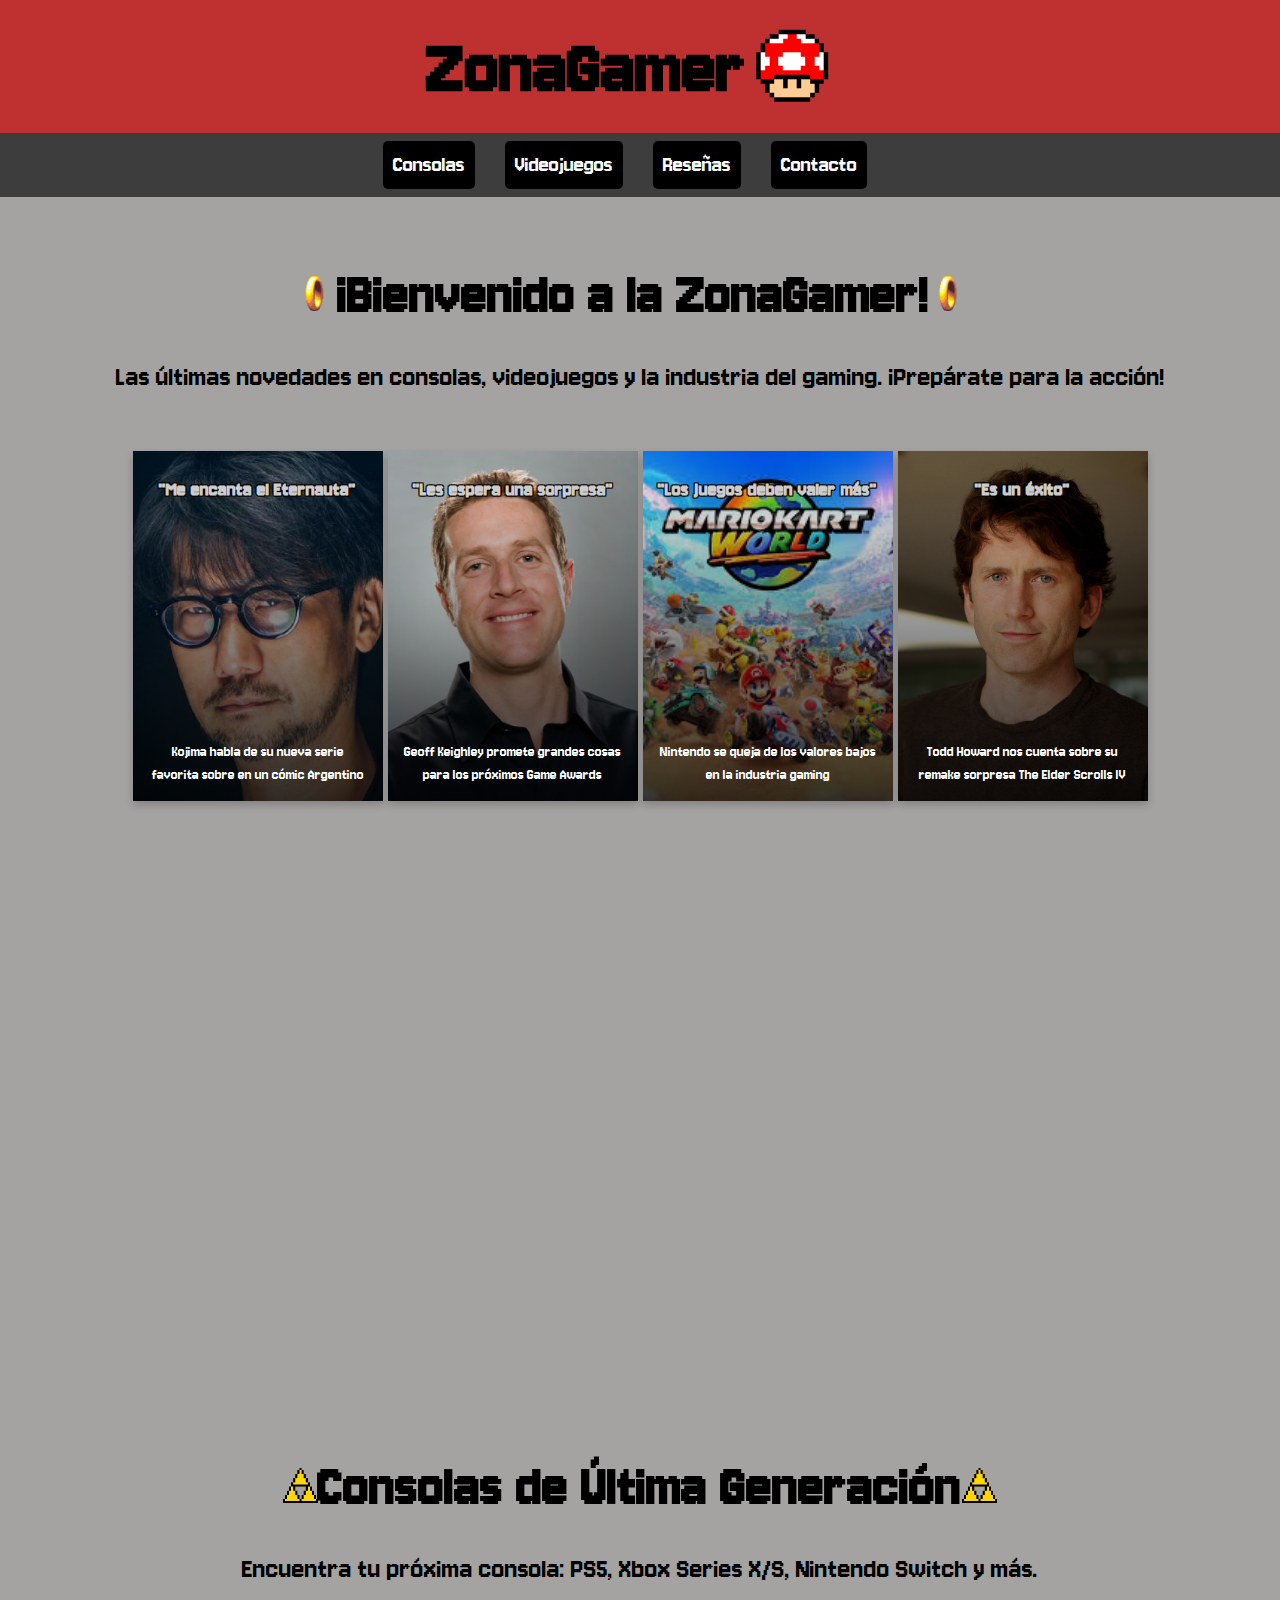
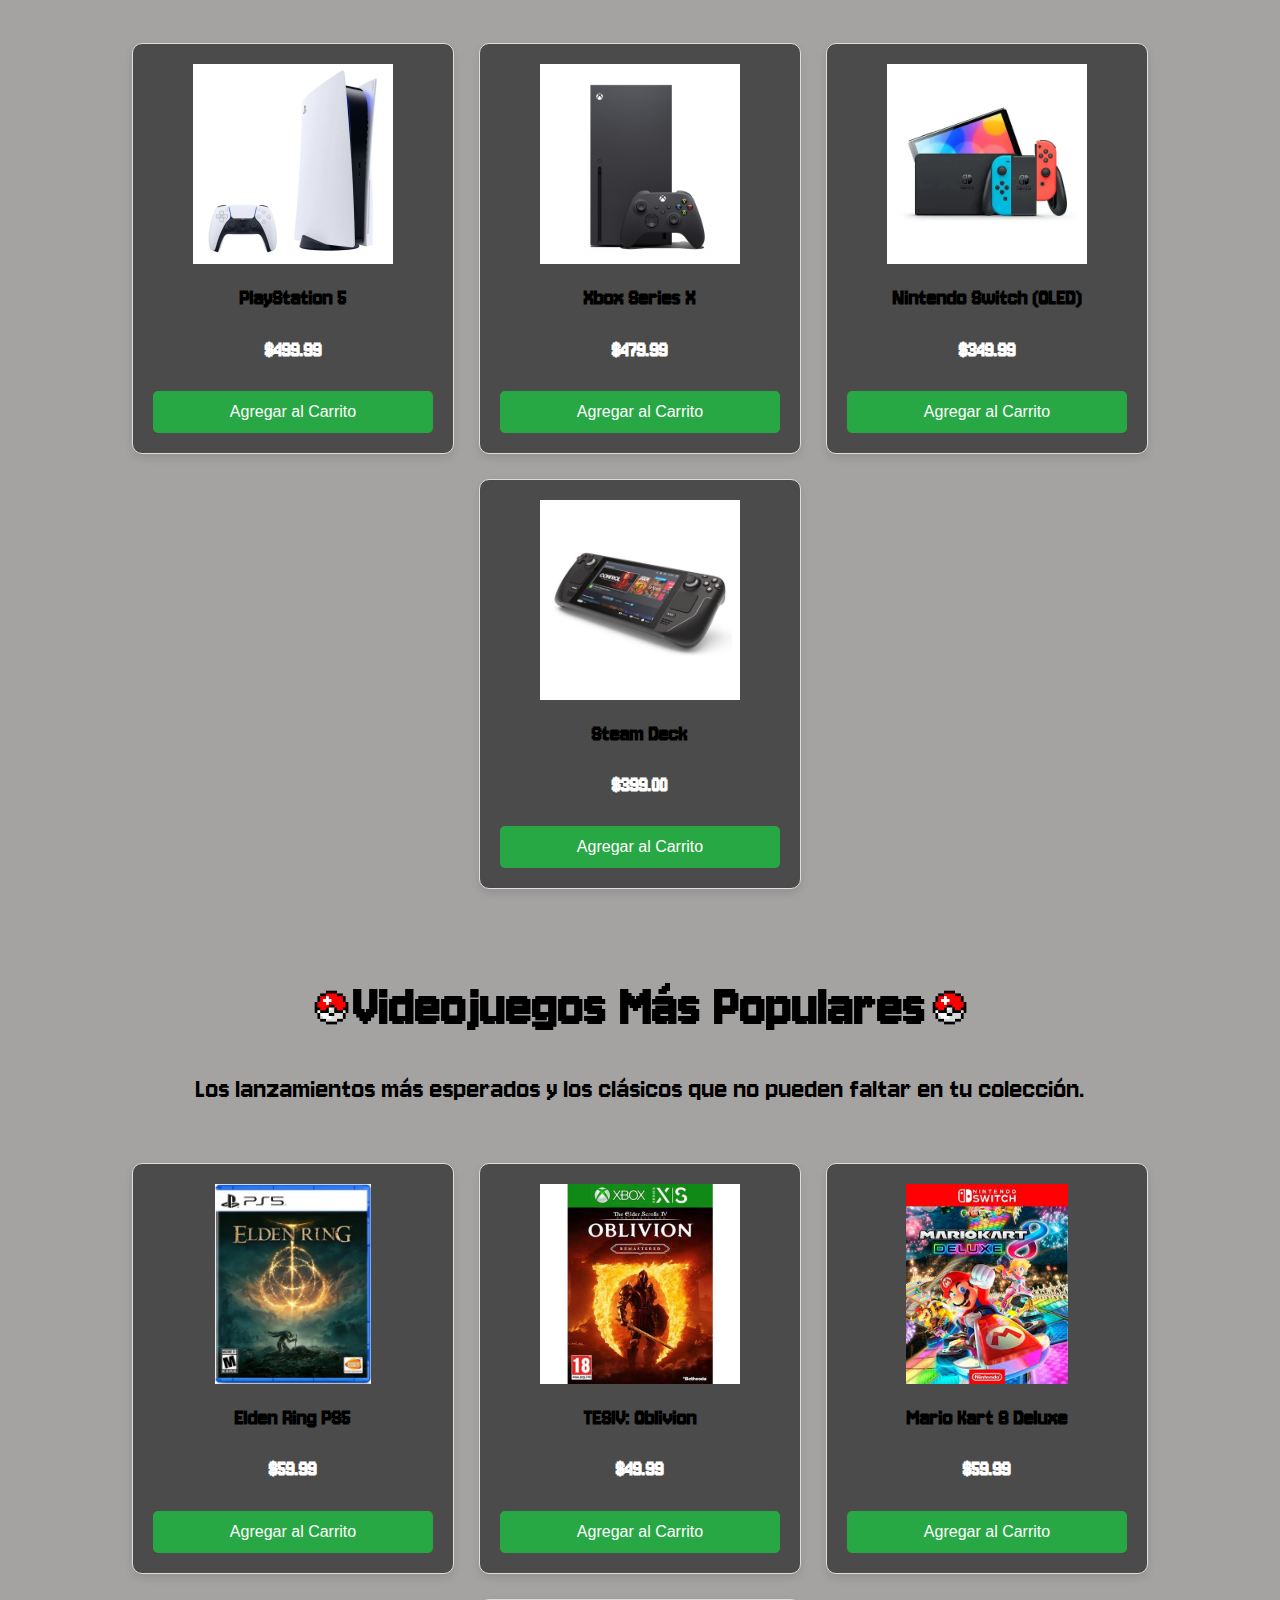
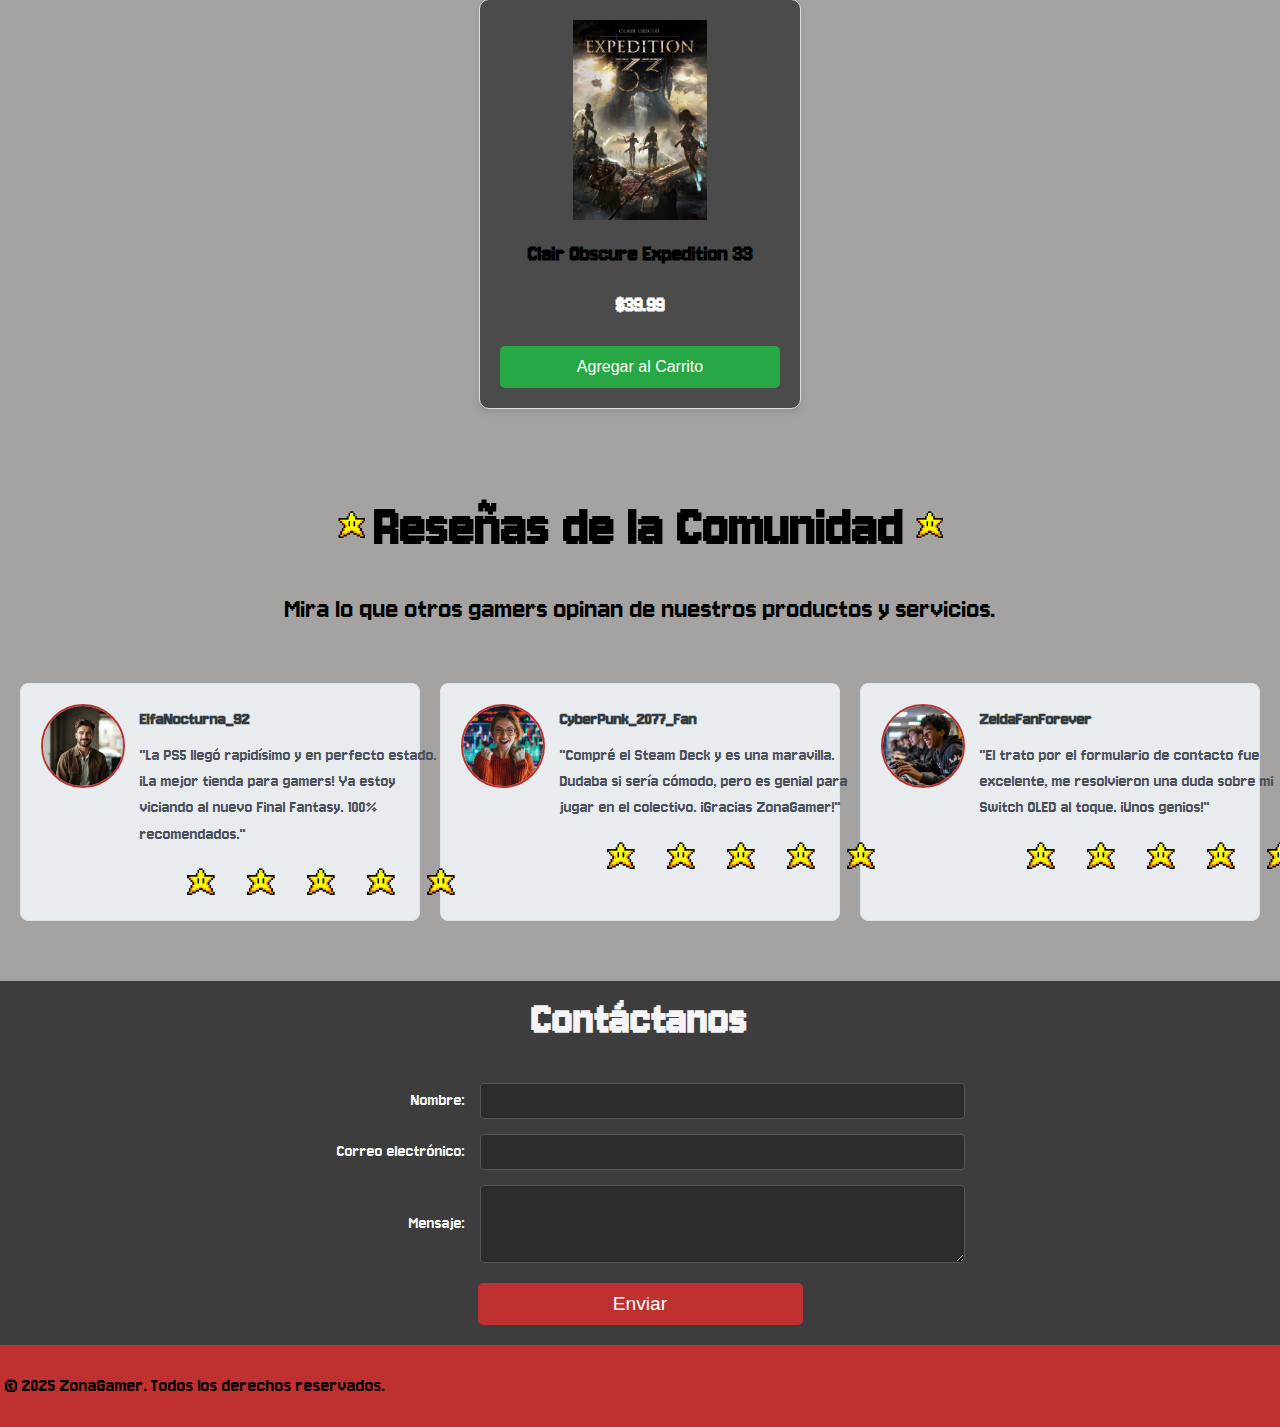
<file: index.html>
<!DOCTYPE html>
<html lang="es">
<head>
    <meta charset="UTF-8">
    <meta name="viewport" content="width=device-width, initial-scale=1.0">
    <title>ZonaGamer - Tu Tienda de Videojuegos y Consolas</title>
    <link rel="stylesheet" href="css/styles.css">
    <link rel="preconnect" href="https://fonts.googleapis.com">
<link rel="preconnect" href="https://fonts.gstatic.com" crossorigin>
<link href="https://fonts.googleapis.com/css2?family=Jersey+10&display=swap" rel="stylesheet">
</head>
<body>
    <header>
        <h1>
    <a href="#inicio" class="header_link">
      ZonaGamer <img src="images/mario_hongo.png" alt="Logo Mario Hongo" class="mario_hongo">
    </a>
</h1>
        </header>
    <nav>
        <ul>
            <li><a href="#consolas">Consolas</a></li>
            <li><a href="#videojuegos">Videojuegos</a></li>
            <li><a href="#reseñas">Reseñas</a></li>
            <li><a href="#contacto">Contacto</a></li>
        </ul>
    </nav>

    <main>
        <section id="inicio">
            <h2><img src="images/sonic_ring.gif" alt="Anillo Sonic" class="sonic_ring">¡Bienvenido a la ZonaGamer! <img src="images/sonic_ring.gif" alt="Anillo Sonic" class="sonic_ring2"></h2>
            <p>Las últimas novedades en consolas, videojuegos y la industria del gaming. ¡Prepárate para la acción!</p>
            
            <div class="news_container">
              
        <article class="news_item">
    <img src="images/kojima.jpg" alt="Noticia de Hideo">
    <div class="text_overlay">
        <h3>"Me encanta el Eternauta"</h3>
        <p class="description"> Kojima habla de su nueva serie favorita sobre en un cómic Argentino</p>
    </div>
</article>

        <article class="news_item">
    <img src="images/geoff_keighley.jpg" alt="Noticia de Geoff">
    <div class="text_overlay">
        <h3>"Les espera una sorpresa"</h3>
        <p class="description">Geoff Keighley promete grandes cosas para los próximos Game Awards</p>
    </div>
</article>

<article class="news_item">
    <img src="images/mkworld.jpg" alt="Descripción de la Novedad 3">
    <div class="text_overlay">
        <h3>"Los juegos deben valer más"</h3>
        <p class="description">Nintendo se queja de los valores bajos en la industria gaming</p>
    </div>
</article>

<article class="news_item">
    <img src="images/todd_howard.jpg" alt="Descripción de la Novedad 4">
    <div class="text_overlay">
        <h3>"Es un éxito"</h3>
        <p class="description">Todd Howard nos cuenta sobre su remake sorpresa The Elder Scrolls IV</p>
    </div>
</article>
    </div>
    <div class="video_youtube_container">
            <iframe width="1020" height="560" src="https://www.youtube.com/embed/QiIebY4wmWg?si=5Fw3bZgE4RSO9Tha" title="YouTube video player" frameborder="0" allow="accelerometer; autoplay; clipboard-write; encrypted-media; gyroscope; picture-in-picture; web-share" referrerpolicy="strict-origin-when-cross-origin" allowfullscreen></iframe>
        </div>
            </section>

        <section id="consolas">
            <h2><img src="images/triforce.png" alt="Tri-Fuerza" class="triforce">Consolas de Última Generación<img src="images/triforce.png" alt="Tri-Fuerza" class="triforce2"></h2>
            <p>Encuentra tu próxima consola: PS5, Xbox Series X/S, Nintendo Switch y más.</p>

            <div class="consoles_grid_container"> 
        <article class="console_card">
            <img src="images/consola_ps5.jpg" alt="PlayStation 5">
            <h3>PlayStation 5</h3>
            <p class="console_price">$499.99</p>
            <button class="btn_add_to_cart">Agregar al Carrito</button>
        </article>

        <article class="console_card">
            <img src="images/consola_xbox_series_x.jpg" alt="Xbox Series X">
            <h3>Xbox Series X</h3>
            <p class="console_price">$479.99</p>
            <button class="btn_add_to_cart">Agregar al Carrito</button>
        </article>

        <article class="console_card">
            <img src="images/consola_switch_oled.jpg" alt="Nintendo Switch OLED">
            <h3>Nintendo Switch (OLED)</h3>
            <p class="console_price">$349.99</p>
            <button class="btn_add_to_cart">Agregar al Carrito</button>
        </article>

        <article class="console_card">
            <img src="images/consola_steam_deck.jpg" alt="Steam Deck">
            <h3>Steam Deck</h3>
            <p class="console_price">$399.00</p>
            <button class="btn_add_to_cart">Agregar al Carrito</button>
        </article>
    </div>
            </section>

        <section id="videojuegos">
            <h2><img src="images/pokeball.png" alt="Pokeball" class="poke_ball">Videojuegos Más Populares<img src="images/pokeball.png" alt="Pokeball" class="poke_ball2"></h2>
            <p>Los lanzamientos más esperados y los clásicos que no pueden faltar en tu colección.</p>
            <div class="consoles_grid_container"> 
        <article class="console_card">
            <img src="images/elden_ring.jpg" alt="Elden Ring">
            <h3>Elden Ring PS5</h3>
            <p class="console_price">$59.99</p>
            <button class="btn_add_to_cart">Agregar al Carrito</button>
        </article>

        <article class="console_card">
            <img src="images/oblivion.jpg" alt="The Elder Scrolls IV Oblivion">
            <h3>TESIV: Oblivion</h3>
            <p class="console_price">$49.99</p>
            <button class="btn_add_to_cart">Agregar al Carrito</button>
        </article>

        <article class="console_card">
            <img src="images/mk8.jpg" alt="Mario Kart 8">
            <h3>Mario Kart 8 Deluxe</h3>
            <p class="console_price">$59.99</p>
            <button class="btn_add_to_cart">Agregar al Carrito</button>
        </article>

        <article class="console_card">
            <img src="images/coe33.jpg" alt="Clair Obscure Expedition 33">
            <h3>Clair Obscure Expedition 33</h3>
            <p class="console_price">$39.99</p>
            <button class="btn_add_to_cart">Agregar al Carrito</button>
        </article>
    </div>
            </section>

        <section id="reseñas">
            <h2><img src="images/mario_star.png" alt="Estrella Mario" class="mario_star">Reseñas de la Comunidad<img src="images/mario_star.png" alt="Estrella Mario" class="mario_star2"></h2>
            <p>Mira lo que otros gamers opinan de nuestros productos y servicios.</p>

            <div class="reviews_grid_container">

        <article class="review_card">
            <img src="images/avatar1.jpg" alt="Avatar de ElfaNocturna_92" class="review_avatar">
            <div class="review_content">
                <h4>ElfaNocturna_92</h4>
                <p>"La PS5 llegó rapidísimo y en perfecto estado. ¡La mejor tienda para gamers! Ya estoy viciando al nuevo Final Fantasy. 100% recomendados."</p>
                <div class="review_stars">
                    <img src="images/mario_star.png" alt="Estrella de Mario">
                    <img src="images/mario_star.png" alt="Estrella de Mario">
                    <img src="images/mario_star.png" alt="Estrella de Mario">
                    <img src="images/mario_star.png" alt="Estrella de Mario">
                    <img src="images/mario_star.png" alt="Estrella de Mario">
                </div>
            </div>
        </article>

        <article class="review_card">
            <img src="images/avatar2.jpg" alt="Avatar de CyberPunk_2077_Fan" class="review_avatar">
            <div class="review_content">
                <h4>CyberPunk_2077_Fan</h4>
                <p>"Compré el Steam Deck y es una maravilla. Dudaba si sería cómodo, pero es genial para jugar en el colectivo. ¡Gracias ZonaGamer!"</p>
                <div class="review_stars">
                    <img src="images/mario_star.png" alt="Estrella de Mario">
                    <img src="images/mario_star.png" alt="Estrella de Mario">
                    <img src="images/mario_star.png" alt="Estrella de Mario">
                    <img src="images/mario_star.png" alt="Estrella de Mario">
                    <img src="images/mario_star.png" alt="Estrella de Mario">
                </div>
            </div>
        </article>

        <article class="review_card">
            <img src="images/avatar3.jpg" alt="Avatar de ZeldaFanForever" class="review_avatar">
            <div class="review_content">
                <h4>ZeldaFanForever</h4>
                <p>"El trato por el formulario de contacto fue excelente, me resolvieron una duda sobre mi Switch OLED al toque. ¡Unos genios!"</p>
                <div class="review_stars">
                    <img src="images/mario_star.png" alt="Estrella de Mario">
                    <img src="images/mario_star.png" alt="Estrella de Mario">
                    <img src="images/mario_star.png" alt="Estrella de Mario">
                    <img src="images/mario_star.png" alt="Estrella de Mario">
                    <img src="images/mario_star.png" alt="Estrella de Mario">
                </div>
            </div>
        </article>
        
        </div>
            </section>

        <section id="contacto">
            <h2>Contáctanos</h2>
            <form action="https://formspree.io/f/xpwdjbkd" method="POST">
                <div>
                    <label for="nombre">Nombre:</label>
                    <input type="text" name="nombre" id="nombre" required>
                </div>
                <div>
                    <label for="email">Correo electrónico:</label>
                    <input type="email" name="email" id="email" required>
                </div>
                <div>
                    <label for="mensaje">Mensaje:</label>
                    <textarea name="mensaje" id="mensaje" rows="4" required></textarea>
                </div>
                <button type="submit">Enviar</button>
            </form>
        </section>
    </main>

    <footer>
        <p>© 2025 ZonaGamer. Todos los derechos reservados.</p>
    </footer>
</body>
</html>
</file>
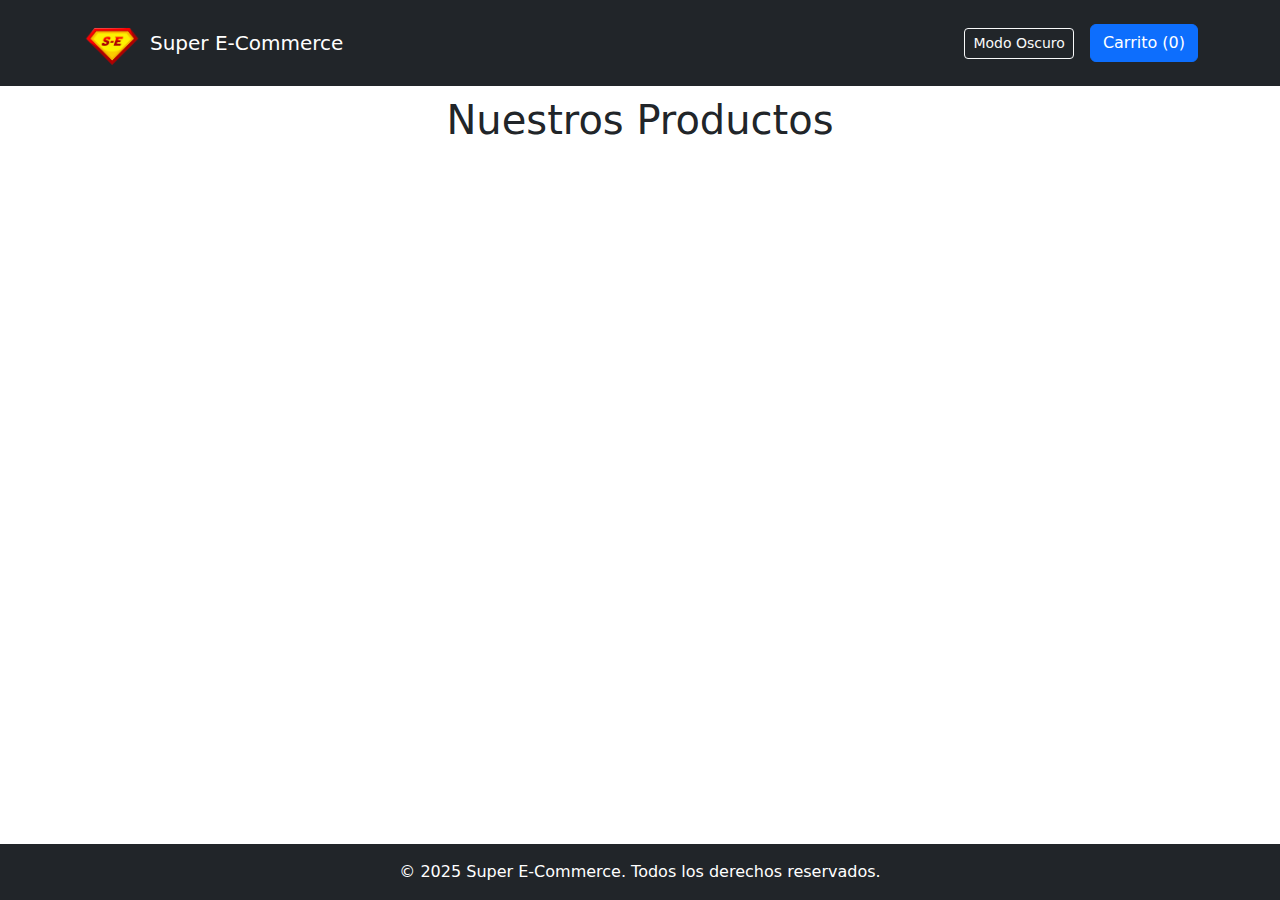
<file: docs/index.html>
<!DOCTYPE html>
<html lang="es">
<head>
    <meta charset="UTF-8">
    <meta name="viewport" content="width=device-width, initial-scale=1.0">
    <meta name="description" content="La mejor tienda de productos de tecnología y más.">
    <meta name="keywords" content="e-commerce, tienda, online, productos, tecnología">
    
    <title>Super E-Commerce - Tu Tienda Online</title>
    
    <link href="https://cdn.jsdelivr.net/npm/bootstrap@5.3.3/dist/css/bootstrap.min.css" rel="stylesheet">
    
    <link rel="stylesheet" href="css/styles.css">
</head>
<body class="d-flex flex-column min-vh-100">
    <header>
        <nav class="navbar navbar-expand-lg navbar-dark bg-dark fixed-top">
            <div class="container">
                <a class="navbar-brand d-flex align-items-center" href="#">
                    <img src="img/logo.png" alt="Super E-Commerce Logo" style="height: 60px;" class="me-2">
                    Super E-Commerce
                </a>
                <div class="d-flex align-items-center">
                    <button id="theme-toggle" class="btn btn-outline-light btn-sm me-3">Modo Oscuro</button>
                    <div class="position-relative">
                        <button id="cart-button" type="button" class="btn btn-primary" data-bs-toggle="offcanvas" data-bs-target="#offcanvasCart">
                            Carrito (<span id="cart-count">0</span>)
                        </button>
                        <div id="added-tooltip" class="added-tooltip">¡Producto Agregado!</div>
                    </div>
                </div>
            </div>
        </nav>
    </header>

    <main class="container mt-5 pt-5">
        <h1 class="text-center mb-4">Nuestros Productos</h1>
        <section id="productos-container" class="row">
            </section>
    </main>

    <div class="offcanvas offcanvas-end" tabindex="-1" id="offcanvasCart">
        <div class="offcanvas-header">
            <h5 class="offcanvas-title">Tu Carrito</h5>
            <button type="button" class="btn-close" data-bs-dismiss="offcanvas" aria-label="Close"></button>
        </div>
        <div class="offcanvas-body" id="cart-body">
            <p>Tu carrito está vacío.</p>
        </div>
        <div class="offcanvas-footer p-3 border-top">
            <h5>Total: $<span id="cart-total">0.00</span></h5>
            <button id="btn-finalize" class="btn btn-success w-100 mb-2">Finalizar Compra</button>
            <button id="btn-empty-cart" class="btn btn-danger w-100">Vaciar Carrito</button>
        </div>
    </div>

    <footer class="bg-dark text-white text-center p-3 mt-auto">
        <p class="m-0">&copy; 2025 Super E-Commerce. Todos los derechos reservados.</p>
    </footer>
    
    <script src="https://cdn.jsdelivr.net/npm/bootstrap@5.3.3/dist/js/bootstrap.bundle.min.js"></script>
    <script src="js/script.js" defer></script>
</body>
</html>
</file>
<file: css/styles.css>
body {
    background: #A5A2A2;
    font-family: "Jersey 10", sans-serif;
    margin: 0; 
    padding: 0; 
    line-height: 1.6;
}

h1 {
    text-align: center;
    font-size: 5rem;
    background-color: #BF3131;
    margin: 0;
}

.mario_hongo {
  height: 90px;
  position: relative;
  top: 14px;
  right: 16px;
}

.sonic_ring{
    height: 35px;
    position: relative;
    right: 5px;
}

.sonic_ring2{
    height: 35px;
    position: relative;
    right: 20px;
}

.mario_star{
    height: 40px;
    position: relative;
    left: 5px;
}

.mario_star2{
    height: 40px;
    position: relative;
    right: 5px;
}

.triforce {
    height: 35px;
}

.triforce2 {
    height: 35px;
}

.poke_ball{
    height: 45px;
    position: relative;
    top: 7px;
}

.poke_ball2{
    height: 45px;
    position: relative;
    top: 7px;
}

.header_link{
text-decoration: none;
color: #000;
}

nav ul{
    display: flex;
    padding: 0;
    margin: 0;
    justify-content: center;
    font-size: 1.5rem;
    list-style-type: none;
}

nav {
    background-color: #3d3d3d;
    padding: 0.5rem;
}

nav ul li{
    margin-right: 30px;
}

nav ul li a {
    display: inline-block;
    background-color: black;
    color: white;
    text-decoration: none;
    padding: 5px 10px;
    border-radius: 5px;
}

nav ul li a:hover{
    background-color: #DD2020;
}

section h2 {
    font-size: 60px;
    text-align: center;
}

section p {
    font-size: 30px;
    text-align: center;
    margin-top: -40px;
}

.news_container {
    display: flex;
    flex-wrap: wrap;
    justify-content: center; 
    gap: 5px; 
    padding: 20px 0;
}
.news_item {
    width: 250px;         
    height: 350px;        
    position: relative;  
    overflow: hidden;    
    box-shadow: 0 4px 8px rgba(0,0,0,0.2);

}

.news_item img {
    width: 100%;              
    height: 100%;             
    object-fit: cover;         
}


.news_item .text_overlay {
    position: absolute;     
    bottom: 0;            
    left: 0;
    width: 100%;
    background: linear-gradient(to top, rgba(0,0,0,0.8) 0%, rgba(0,0,0,0.0) 100%); 
    padding: 20px 15px 15px 15px;
    box-sizing: border-box;   
    color: white;            
    text-align: center;       
}

.news_item h3 {
    font-size: 1.3em;    
    color: #CCCCCC;    
    margin-bottom: 275px; 
    text-shadow: -1px -1px 0 #000,  
                  1px -1px 0 #000,
                 -1px  1px 0 #000,
                  1px  1px 0 #000;
}

.news_item p.description{ 
    font-size: 1em;
    color: white;        
    line-height: 1.4;
    margin-bottom: 0;
}

.video_youtube_container {
    text-align: center;
}

.consoles_grid_container { 
    display: flex;
    flex-wrap: wrap; 
    justify-content: center; 
    gap: 25px; 
    padding: 20px; 
}

.console_card {
    background-color: #4b4b4b; 
    border: 1px solid #ddd;    
    border-radius: 10px;       
    width: 280px;                                   
    padding: 20px;
    box-shadow: 0 4px 8px rgba(0,0,0,0.1); 
    text-align: center;        
    display: flex;             
    flex-direction: column;    
    justify-content: space-between; 
}

.console_card img {
    width: 100%;
    max-height: 200px;         
    object-fit: contain;       
    margin-bottom: 15px;
    border-radius: 6px;       
}

.console_card h3 {
    font-size: 1.5em;         
    color: black;
    margin-top: 0;
    margin-bottom: 10px;
}

.console_card .console_price {
    font-size: 1.4em;
    font-weight: bold;
    color: white;
    margin-top: 5px;
}

.btn_add_to_cart {
    background-color: #28a745;
    color: white;
    border: none;
    padding: 12px 20px;
    font-size: 1em;
    border-radius: 5px;
    cursor: pointer;
    transition: background-color 0.2s ease;
}

.btn_add_to_cart:hover {
    background-color: #218838; 
}


.reviews_grid_container {
    display: grid; 
    grid-template-columns: repeat(auto-fit, minmax(300px, 1fr));
    gap: 20px;
    padding: 20px;
}

.review_card {
    background-color: #e9ecef; 
    border: 1px solid #dee2e6;
    border-radius: 8px;
    padding: 20px;
    display: flex; 
    align-items: flex-start; 
    gap: 15px; 
}

.review_avatar {
    width: 80px; 
    height: 80px;
    border-radius: 50%; 
    object-fit: cover;  
    border: 2px solid #BF3131; 
}

.review_content h4 {
    margin: 0 0 8px 0; 
    font-size: 1.2em;
    color: #343a40;
}

.review_content p {
    margin: 0 0 12px 0; 
    font-size: 1.1em;
    color: #495057;
    line-height: 1.5;
    text-align: left; 
}

.review_stars {
    position: relative;
    left: 30px;
    display: flex;
    gap: -10px;      
}

.review_stars img {
    width: 60px; 
    height: 40px;
}

#contacto {
    padding-bottom: 20px; 
    background-color: #3d3d3d; 
    color: #f5f5f7;
}

#contacto h2 {
    text-align: center;
    margin-bottom: 25px;
    font-size: 3em; 
}

#contacto form {
    max-width: 650px;  
    margin: 0 auto;    
}

#contacto form div {
    display: flex;        
    align-items: center;   
    margin-bottom: 15px;   
}

#contacto form label {
    flex-basis: 150px;   
    flex-shrink: 0;      
    text-align: right;     
    margin-right: 15px;    
    font-size: 1.1em;
}

#contacto form input[type="text"],
#contacto form input[type="email"],
#contacto form textarea {
    flex-grow: 1;                         
    padding: 8px;            
    border: 1px solid #555;
    border-radius: 4px;
    background-color: #2c2c2e;
    color: white;
    font-size: 1em;
    box-sizing: border-box;
}
#contacto form button {
    display: block;      
    width: 50%;            
    margin: 20px auto 0 auto; 
    padding: 10px;
    background-color: #BF3131;
    color: white;
    border: none;
    border-radius: 5px;
    font-size: 1.2em;
    cursor: pointer;
    transition: background-color 0.2s ease;
}

#contacto form button:hover {
    background-color: #DD2020;
}

footer {
    background-color: #BF3131;
    font-size: 20px;
    padding: 5px;
}

@media (max-width: 768px) {

    body {
        font-size: 14px;
    }

    h1 {
        font-size: 3rem;
    }

    section h2 {
        font-size: 2.5rem;
    }
    
    section p {
        font-size: 1.2rem;
        margin-top: -20px;
    }

    .mario_hongo, .sonic_ring, .sonic_ring2, .triforce, .triforce2, .poke_ball, .poke_ball2, .mario_star, .mario_star2 {
        height: 30px;
        top: 5px; 
        left: auto;
        right: auto;
        margin: 0 5px; 
    }

    .news_container, 
    .consoles_grid_container {
        padding-left: 10px; 
        padding-right: 10px;
    }

    .reviews_grid_container {
        padding-left: 10px;
        padding-right: 10px;
        justify-items: center; 
    }

    .news_item, .console_card, .review_card {
        width: 90%; 
        flex-basis: auto; 
        margin-left: auto;  
        margin-right: auto; 
    }

    #contacto form div {
        flex-direction: column; 
        align-items: stretch;   
    }

    #contacto form label {
        text-align: left;     
        margin-right: 0;        
        margin-bottom: 5px;     
        flex-basis: auto;       
    }

    #contacto form button {
        width: 90%;
    }
    
    nav ul {
        flex-wrap: wrap; 
        gap: 10px;       
        padding-left: 5px; 
        padding-right: 5px;
    }
    
    nav ul li {
        margin: 0;
    }

}
</file>
<file: docs/css/styles.css>
body {
    transition: background-color 0.3s ease, color 0.3s ease;
}

main {
    padding-top: 20px;
}

.card {
    transition: transform 0.2s ease, box-shadow 0.2s ease;
}

.card:hover {
    transform: translateY(-5px);
    box-shadow: 0 0.5rem 1rem rgba(0, 0, 0, 0.15);
}

.card-img-top {
    height: 200px;
    object-fit: contain;
    padding: 10px;
}

.added-tooltip {
    position: absolute;
    bottom: -45px;
    left: 50%;
    transform: translateX(-50%);
    background-color: #198754;
    color: white;
    padding: 5px 10px;
    border-radius: 5px;
    font-size: 0.8rem;
    opacity: 0;
    visibility: hidden;
    transition: opacity 0.3s ease, visibility 0.3s ease;
    white-space: nowrap;
    z-index: 1050;
}

.added-tooltip.show {
    opacity: 1;
    visibility: visible;
}

body.dark-mode {
    background-color: #212529;
    color: #f8f9fa;
}

body.dark-mode .card {
    background-color: #343a40;
    border-color: #495057;
    color: #f8f9fa;
}

body.dark-mode .card-text.text-muted {
    color: #adb5bd !important;
}

body.dark-mode .offcanvas {
    background-color: #343a40;
    color: #f8f9fa;
}

body.dark-mode .offcanvas-header .btn-close {
    filter: invert(1) grayscale(100%) brightness(200%);
}
</file>
